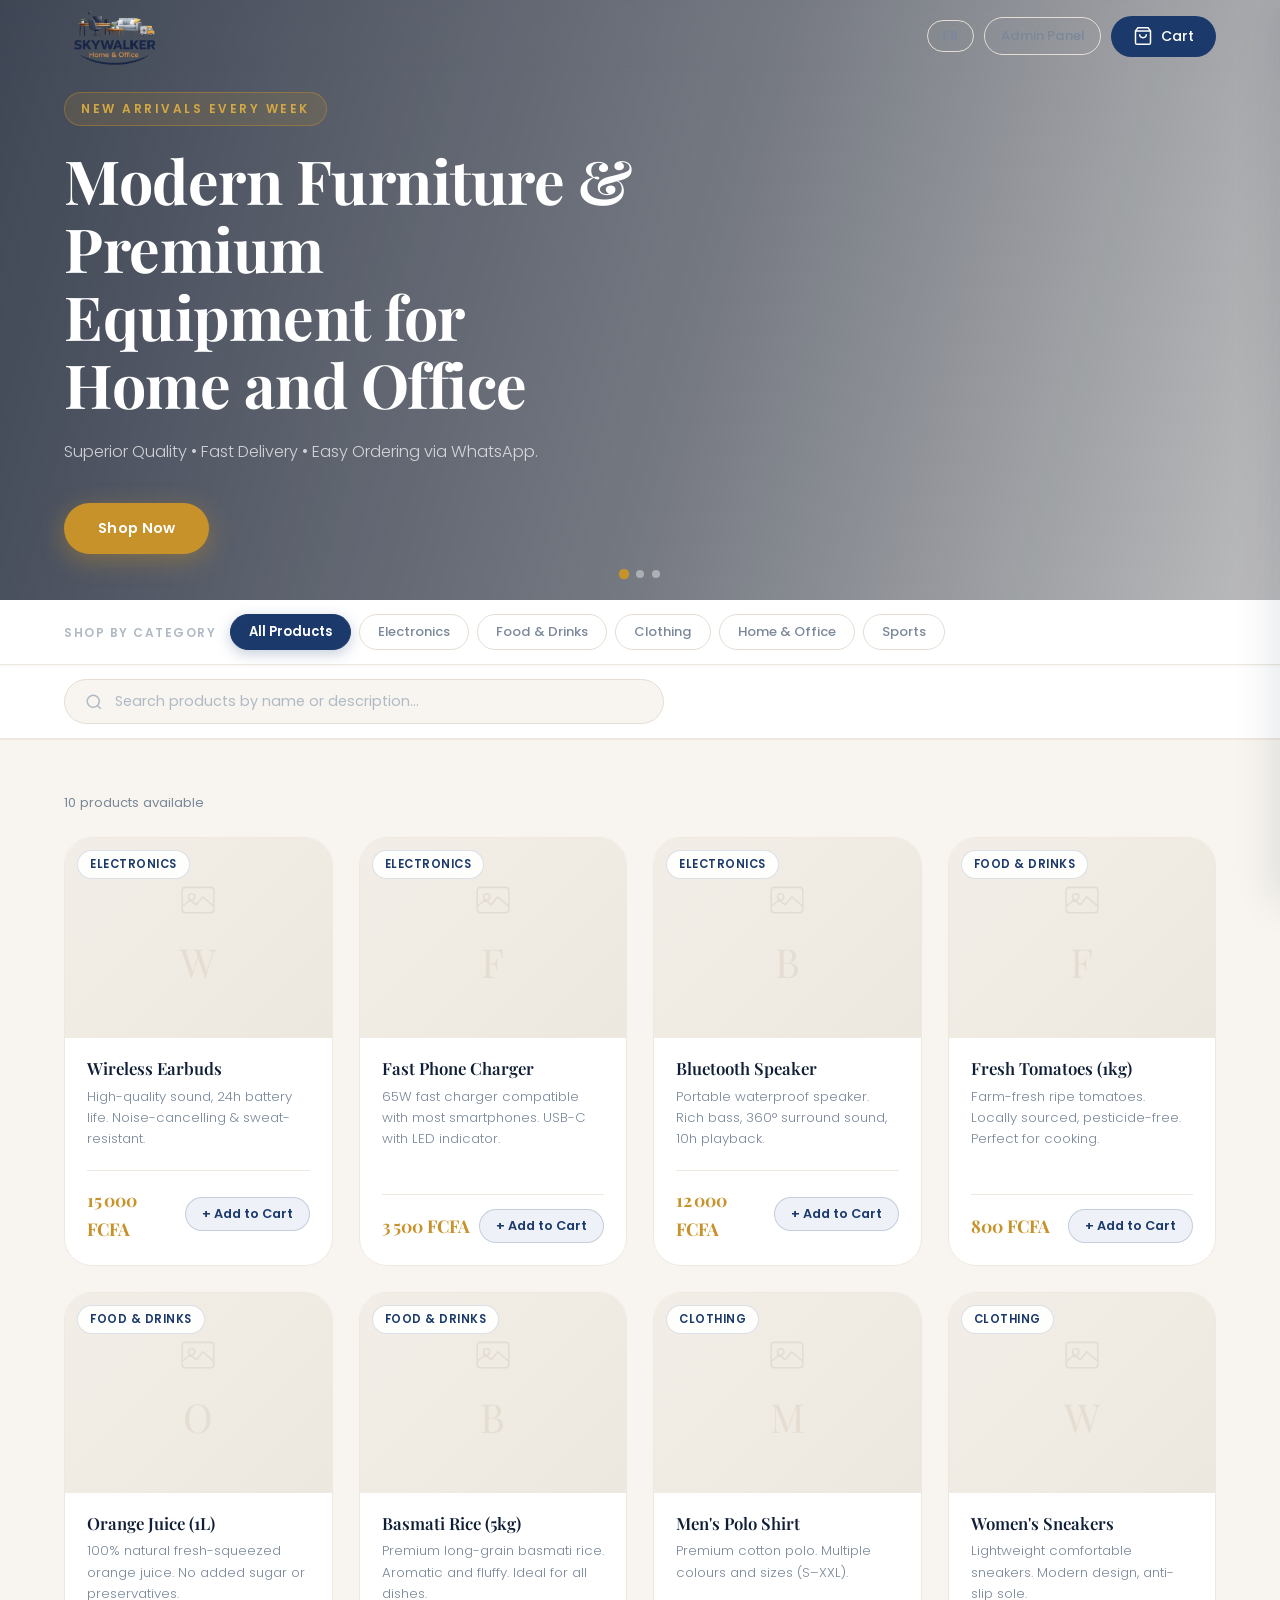
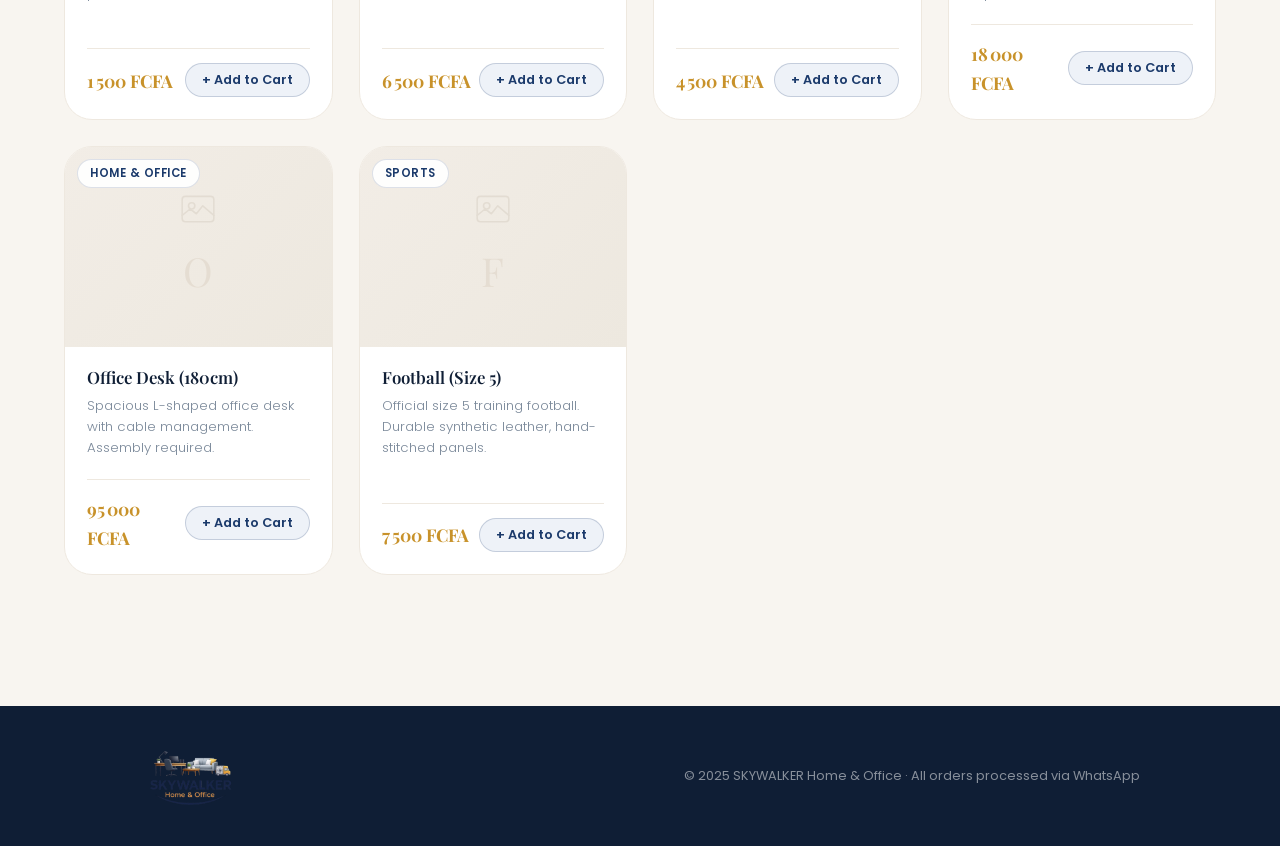
<file: skywalker shop/index.html>
<!DOCTYPE html>
<html lang="en">
<head>
  <meta charset="UTF-8" />
  <meta name="viewport" content="width=device-width, initial-scale=1.0" />
  <title>SKYWALKER Home &amp; Office</title>
  <link rel="preconnect" href="https://fonts.googleapis.com" />
  <link rel="preconnect" href="https://fonts.gstatic.com" crossorigin />
  <link href="https://fonts.googleapis.com/css2?family=Playfair+Display:ital,wght@0,400;0,600;0,700;1,400;1,600&family=Poppins:wght@300;400;500;600&display=swap" rel="stylesheet" />
  <link rel="stylesheet" href="css/style.css" />
</head>
<body>

  <!-- TOAST -->
  <div id="toast" role="status" aria-live="polite"></div>

  <!-- HEADER -->
  <header class="header" role="banner">
    <div class="header-inner">
      <a href="index.html" class="logo-wrap" aria-label="SKYWALKER Home &amp; Office">
        <img src="images/Logo Skywalker sans background .png" alt="SKYWALKER Home &amp; Office" />
      </a>
      <nav class="header-nav" aria-label="Main navigation">
        <button class="lang-btn" id="langToggle" aria-label="Switch language">FR</button>
        <a href="admin.html" class="header-admin-link" data-i18n="adminLink">Admin Panel</a>
        <button class="cart-btn" id="cartToggle" aria-label="Open shopping cart">
          <svg viewBox="0 0 24 24" fill="none" stroke="currentColor" stroke-width="1.8" width="20" height="20" aria-hidden="true">
            <path d="M6 2L3 6v14a2 2 0 002 2h14a2 2 0 002-2V6l-3-4z"/>
            <line x1="3" y1="6" x2="21" y2="6"/>
            <path d="M16 10a4 4 0 01-8 0"/>
          </svg>
          <span data-i18n="cartBtn">Cart</span>
          <span class="cart-badge" id="cartBadge" aria-label="Items in cart">0</span>
        </button>
      </nav>
    </div>
  </header>

  <!-- HERO SLIDESHOW -->
  <section class="hero" aria-label="Welcome banner">
    <div class="hero-slides" id="heroSlides" aria-hidden="true">
      <div class="hero-slide slide-1"></div>
      <div class="hero-slide slide-2"></div>
      <div class="hero-slide slide-3"></div>
    </div>
    <div class="hero-overlay"></div>
    <div class="hero-inner">
      <p class="hero-tag" data-i18n="heroTag">New arrivals every week</p>
      <h1 class="hero-title" data-i18n-html="heroTitle">Discover Products You'll Love</h1>
      <p class="hero-sub" data-i18n="heroSub">Browse our carefully curated collection, select your favourites, and order in minutes directly via WhatsApp.</p>
      <a href="#products" class="hero-cta" data-i18n="heroCta">Shop Now</a>
    </div>
    <div class="hero-dots" aria-hidden="true">
      <span class="dot active" data-slide="0"></span>
      <span class="dot" data-slide="1"></span>
      <span class="dot" data-slide="2"></span>
    </div>
  </section>

  <!-- FILTER BAR -->
  <section class="filter-section" aria-label="Product filters">
    <div class="filter-inner">
      <p class="filter-label" data-i18n="filterLabel">Shop by category</p>
      <div class="filter-bar" id="filterBar" role="group" aria-label="Category filters">
        <!-- Injected by store.js -->
      </div>
    </div>
  </section>

  <!-- SEARCH BAR -->
  <div class="search-section">
    <div class="search-inner">
      <div class="search-wrap">
        <svg viewBox="0 0 24 24" fill="none" stroke="currentColor" stroke-width="2" width="18" height="18" aria-hidden="true">
          <circle cx="11" cy="11" r="8"/><path d="M21 21l-4.35-4.35"/>
        </svg>
        <input type="search" id="productSearch" class="search-input"
               data-i18n="searchPlaceholder" placeholder="Search products…"
               autocomplete="off" />
        <button class="search-clear" id="searchClear" aria-label="Clear search" style="display:none;">✕</button>
      </div>
    </div>
  </div>

  <!-- PRODUCTS MAIN -->
  <main class="products-main" id="products">
    <p class="results-info" id="resultsInfo"></p>
    <div class="product-grid" id="productGrid" role="list"></div>
    <div class="empty-state" id="emptyState" style="display:none;" role="status">
      <svg class="empty-icon" viewBox="0 0 64 64" fill="none" xmlns="http://www.w3.org/2000/svg" aria-hidden="true">
        <circle cx="32" cy="32" r="28" stroke="#D4CCBF" stroke-width="2"/>
        <circle cx="32" cy="30" r="10" stroke="#D4CCBF" stroke-width="2"/>
        <path d="M39 37l7 7" stroke="#D4CCBF" stroke-width="2" stroke-linecap="round"/>
      </svg>
      <h3 data-i18n="noProducts">No products found</h3>
      <p data-i18n="noProductsSub">Try selecting a different category or search term.</p>
    </div>
  </main>

  <!-- FOOTER -->
  <footer class="footer" role="contentinfo">
    <div class="footer-inner">
      <a href="index.html" class="logo-wrap" aria-label="SKYWALKER Home &amp; Office">
        <img src="images/Logo Skywalker sans background .png" alt="SKYWALKER Home &amp; Office" />
      </a>
      <p class="footer-copy" data-i18n="footerText">© 2025 SKYWALKER Home &amp; Office · All orders processed via WhatsApp</p>
    </div>
  </footer>

  <!-- CART OVERLAY -->
  <div class="cart-overlay" id="cartOverlay" aria-hidden="true"></div>

  <!-- CART SIDEBAR -->
  <aside class="cart-sidebar" id="cartSidebar" role="dialog" aria-label="Shopping cart" aria-hidden="true">
    <div class="cart-head">
      <h2 class="cart-title" data-i18n="cartTitle">Your Cart</h2>
      <button class="cart-close-btn" id="cartClose" aria-label="Close cart">
        <svg viewBox="0 0 24 24" stroke="currentColor" stroke-width="2" fill="none" width="20" height="20"><path d="M18 6L6 18M6 6l12 12"/></svg>
      </button>
    </div>
    <div class="cart-body" id="cartBody">
      <div class="cart-empty-state" id="cartEmpty">
        <svg viewBox="0 0 64 64" fill="none" xmlns="http://www.w3.org/2000/svg" width="56" height="56" aria-hidden="true">
          <path d="M8 12h4l6 30h24l6-22H18" stroke="#C9A87C" stroke-width="2" stroke-linecap="round" stroke-linejoin="round"/>
          <circle cx="26" cy="48" r="3" stroke="#C9A87C" stroke-width="2"/>
          <circle cx="38" cy="48" r="3" stroke="#C9A87C" stroke-width="2"/>
        </svg>
        <p data-i18n="cartEmptyTitle">Your cart is empty</p>
        <span data-i18n="cartEmptySub">Add products to get started.</span>
      </div>
      <ul class="cart-list" id="cartList" aria-label="Cart items"></ul>
    </div>
    <div class="cart-foot" id="cartFoot" style="display:none;">
      <div class="cart-total-row">
        <span data-i18n="cartTotal">Order Total</span>
        <strong id="cartTotal">0 FCFA</strong>
      </div>
      <button class="whatsapp-btn" id="whatsappBtn">
        <svg viewBox="0 0 32 32" fill="currentColor" width="22" height="22" aria-hidden="true">
          <path d="M16 2C8.268 2 2 8.268 2 16c0 2.495.666 4.832 1.826 6.848L2 30l7.344-1.808A13.933 13.933 0 0016 30c7.732 0 14-6.268 14-14S23.732 2 16 2zm0 25.5a11.45 11.45 0 01-5.836-1.594l-.418-.248-4.337 1.068 1.09-4.218-.272-.432A11.434 11.434 0 014.5 16C4.5 9.649 9.649 4.5 16 4.5S27.5 9.649 27.5 16 22.351 27.5 16 27.5zm6.29-8.604c-.344-.172-2.037-1.004-2.352-1.118-.316-.114-.546-.172-.776.173-.23.344-.888 1.118-1.088 1.348-.2.23-.4.258-.744.086-.344-.172-1.453-.536-2.768-1.708-1.022-.912-1.712-2.038-1.912-2.382-.2-.344-.022-.53.15-.7.154-.154.344-.4.516-.602.172-.2.23-.344.344-.574.114-.23.058-.43-.028-.602-.086-.172-.776-1.868-1.06-2.556-.28-.67-.564-.578-.776-.59-.2-.01-.43-.012-.66-.012s-.602.086-.918.43c-.316.344-1.204 1.176-1.204 2.868s1.232 3.326 1.404 3.556c.172.23 2.424 3.702 5.872 5.19.82.354 1.46.566 1.96.724.824.262 1.574.226 2.166.138.66-.098 2.036-.832 2.322-1.634.286-.8.286-1.488.2-1.634-.086-.144-.316-.23-.66-.402z"/>
        </svg>
        <span data-i18n="checkoutBtn">Order via WhatsApp</span>
      </button>
    </div>
  </aside>

  <script src="js/i18n.js"></script>
  <script src="js/data.js"></script>
  <script src="js/store.js"></script>
</body>
</html>
</file>
<file: skywalker shop/css/style.css>
/* =========================================================
   style.css – SKYWALKER Home & Office  |  Store Front
   ========================================================= */
:root {
  --bg:#F8F5F0; --surface:#FFFFFF; --surface-2:#F2EDE6;
  --border:#E5DDD2; --border-soft:#EEE8DF;
  --accent:#1B3A6B; --accent-gold:#C8922A; --accent-lt:#D4A843;
  --accent-bg:#EEF2F8; --dark:#0F1E35; --text:#1E2A3A;
  --muted:#7A8899; --muted-lt:#B0BAC4;
  --green:#22A55A; --green-bg:#EBF7F1;
  --font-head:'Playfair Display',Georgia,serif;
  --font-body:'Poppins',system-ui,sans-serif;
  --pad-x:clamp(20px,5vw,64px);
  --r-sm:8px; --r-md:14px; --r-lg:20px; --r-xl:28px; --r-pill:999px;
  --shadow-xs:0 1px 3px rgba(15,30,53,.05);
  --shadow-sm:0 2px 10px rgba(15,30,53,.07);
  --shadow-md:0 8px 30px rgba(15,30,53,.10);
  --shadow-lg:0 20px 60px rgba(15,30,53,.14);
  --shadow-card:0 4px 24px rgba(27,58,107,.08);
  --ease:.22s cubic-bezier(.4,0,.2,1);
}
*,*::before,*::after{box-sizing:border-box;margin:0;padding:0}
html{scroll-behavior:smooth}
body{background:var(--bg);color:var(--text);font-family:var(--font-body);font-size:15px;font-weight:400;line-height:1.65;min-height:100vh;overflow-x:hidden}
img{display:block;max-width:100%}
a{color:inherit;text-decoration:none}
button{cursor:pointer;font-family:var(--font-body);border:none;background:none}
input,select,textarea{font-family:var(--font-body)}
::-webkit-scrollbar{width:6px}
::-webkit-scrollbar-track{background:var(--bg)}
::-webkit-scrollbar-thumb{background:var(--border);border-radius:3px}

/* TOAST */
#toast{position:fixed;bottom:32px;left:50%;transform:translateX(-50%) translateY(70px);background:var(--dark);color:#fff;font-size:.85rem;font-weight:500;padding:12px 28px;border-radius:var(--r-pill);z-index:9999;opacity:0;pointer-events:none;white-space:nowrap;box-shadow:var(--shadow-lg);transition:transform .38s cubic-bezier(.34,1.56,.64,1),opacity .28s}
#toast.show{transform:translateX(-50%) translateY(0);opacity:1}

/* HEADER */
.header{ position:absolute;
  top:0;
  left:0;
  width:100%;
  z-index:200;
  background:transparent;
  backdrop-filter:blur(10px);
  border-bottom:none;}
.header-inner{max-width:1320px;margin:0 auto;padding:0 var(--pad-x);height:72px;display:flex;align-items:center;justify-content:space-between;gap:16px}
.logo-wrap{display:flex;align-items:center;height: 100px;width:100px;flex-shrink:0}
.logo-img{height: 20px;width:20px;object-fit:contain;display:block}
.header-nav{display:flex;align-items:center;gap:10px;flex-wrap:wrap}
.lang-btn{border:1.5px solid var(--border);color:var(--muted);border-radius:var(--r-pill);padding:6px 14px;font-size:.78rem;font-weight:600;letter-spacing:1px;transition:var(--ease)}
.lang-btn:hover{border-color:var(--accent);color:var(--accent);background:var(--accent-bg)}
.header-admin-link{font-size:.82rem;font-weight:500;color:var(--muted);padding:7px 16px;border:1.5px solid var(--border);border-radius:var(--r-pill);transition:var(--ease)}
.header-admin-link:hover{color:var(--accent);border-color:var(--accent);background:var(--accent-bg)}
.cart-btn{display:flex;align-items:center;gap:8px;background:var(--accent);color:#fff;border-radius:var(--r-pill);padding:10px 22px;font-size:.88rem;font-weight:500;transition:var(--ease)}
.cart-btn:hover{background:var(--dark);transform:translateY(-1px);box-shadow:0 6px 20px rgba(27,58,107,.3)}
.cart-badge{background:var(--accent-gold);color:#fff;border-radius:50%;min-width:22px;height:22px;font-size:.72rem;font-weight:700;display:flex;align-items:center;justify-content:center;padding:0 4px;transition:transform .35s cubic-bezier(.34,1.56,.64,1)}
.cart-badge.pop{transform:scale(1.55)}

.header.scrolled{
  position:fixed;
  top:0;
  left:0;
  width:100%;
  background:rgba(255,255,255,0);
  backdrop-filter:blur(12px);
  border-bottom:1px solid var(--border-soft);
  box-shadow:0 4px 20px rgba(0,0,0,0.05);
}

/* HERO SLIDESHOW */
.hero{
  position:relative;
  overflow:hidden;
  min-height:clamp(380px,55vw,580px);
  display:flex;
  align-items:center;
  padding-top:72px;position:relative;overflow:hidden;min-height:clamp(380px,55vw,580px);display:flex;align-items:center}
.hero-slides{position:absolute;inset:0;z-index:0}
.hero-slide{position:absolute;inset:0;background-size:cover;background-position:center;opacity:0;transition:opacity 1.4s ease}
.hero-slide.active{opacity:1}
.slide-1{background-image:url('https://images.unsplash.com/photo-1618221195710-dd6b41faaea6?w=1600&q=80&auto=format&fit=crop')}
.slide-2{background-image:url('https://images.unsplash.com/photo-1555041469-a586c61ea9bc?w=1600&q=80&auto=format&fit=crop')}
.slide-3{background-image:url('https://images.unsplash.com/photo-1497366216548-37526070297c?w=1600&q=80&auto=format&fit=crop')}
.hero-overlay{position:absolute;inset:0;z-index:1;background:linear-gradient(105deg,rgba(10,20,40,.78) 0%,rgba(10,20,40,.55) 55%,rgba(10,20,40,.25) 100%)}
.hero-inner{position:relative;z-index:2;padding:clamp(20px,2vw,20px) var(--pad-x);max-width:700px}
.hero-tag{display:inline-block;font-size:.75rem;font-weight:600;letter-spacing:2.5px;text-transform:uppercase;color:var(--accent-lt);margin-bottom:20px;padding:6px 16px;background:rgba(200,146,42,.15);border-radius:var(--r-pill);border:1px solid rgba(200,146,42,.4)}
.hero-title{font-family:var(--font-head);font-size:clamp(2rem,5.5vw,3.8rem);font-weight:700;line-height:1.12;letter-spacing:-.5px;color:#fff;margin-bottom:20px}
.hero-sub{font-size:clamp(.88rem,1.8vw,1.02rem);color:rgba(255,255,255,.72);max-width:480px;line-height:1.75;margin-bottom:36px;font-weight:300}
.hero-cta{display:inline-flex;align-items:center;gap:10px;background:var(--accent-gold);color:#fff;border-radius:var(--r-pill);margin-bottom:26px;padding:14px 34px;font-size:.9rem;font-weight:600;letter-spacing:.3px;transition:var(--ease);box-shadow:0 6px 24px rgba(200,146,42,.4)}
.hero-cta:hover{background:#fff;color:var(--accent);transform:translateY(-2px)}
.hero-dots{position:absolute;bottom:22px;left:50%;transform:translateX(-50%);z-index:3;display:flex;gap:8px}
.dot{width:8px;height:8px;border-radius:50%;background:rgba(255,255,255,.4);cursor:pointer;border:none;transition:background .3s,transform .3s;display:block}
.dot.active{background:var(--accent-gold);transform:scale(1.3)}

/* FILTER SECTION */
.filter-section{background:var(--surface);border-bottom:1px solid var(--border-soft);position:sticky;top:72px;z-index:100;box-shadow:var(--shadow-xs)}
.filter-inner{max-width:1320px;margin:0 auto;padding:14px var(--pad-x);display:flex;align-items:center;gap:14px;flex-wrap:wrap}
.filter-label{font-size:.75rem;font-weight:600;letter-spacing:1.5px;text-transform:uppercase;color:var(--muted-lt);white-space:nowrap}
.filter-bar{display:flex;gap:8px;flex-wrap:wrap}
.filter-btn{background:transparent;border:1.5px solid var(--border);color:var(--muted);border-radius:var(--r-pill);padding:7px 18px;font-family:var(--font-body);font-size:.82rem;font-weight:500;transition:var(--ease);white-space:nowrap}
.filter-btn:hover{border-color:var(--accent);color:var(--accent);background:var(--accent-bg)}
.filter-btn.active{background:var(--accent);border-color:var(--accent);color:#fff;font-weight:600;box-shadow:0 4px 14px rgba(27,58,107,.25)}

/* SEARCH BAR */
.search-section{background:var(--surface);border-bottom:2px solid var(--border-soft);padding:14px var(--pad-x)}
.search-inner{max-width:1320px;margin:0 auto}
.search-wrap{display:flex;align-items:center;gap:12px;background:var(--bg);border:1.5px solid var(--border);border-radius:var(--r-pill);padding:11px 20px;max-width:600px;transition:border-color var(--ease),box-shadow var(--ease)}
.search-wrap:focus-within{border-color:var(--accent);box-shadow:0 0 0 3px rgba(27,58,107,.1);background:#fff}
.search-wrap svg{flex-shrink:0;color:var(--muted-lt)}
.search-input{flex:1;border:none;background:transparent;font-family:var(--font-body);font-size:.9rem;color:var(--text);outline:none}
.search-input::placeholder{color:var(--muted-lt)}
.search-clear{background:var(--border);color:var(--muted);border-radius:50%;width:22px;height:22px;font-size:.75rem;display:flex;align-items:center;justify-content:center;transition:var(--ease);flex-shrink:0}
.search-clear:hover{background:var(--accent);color:#fff}

/* PRODUCTS MAIN */
.products-main{max-width:1320px;margin:0 auto;padding:clamp(28px,4vw,56px) var(--pad-x)}
.results-info{font-size:.82rem;color:var(--muted);margin-bottom:24px;font-weight:400}
.product-grid{display:grid;grid-template-columns:repeat(auto-fill,minmax(260px,1fr));gap:26px}

/* PRODUCT CARD */
.product-card{background:var(--surface);border:1px solid var(--border-soft);border-radius:var(--r-xl);overflow:hidden;display:flex;flex-direction:column;transition:transform var(--ease),box-shadow var(--ease),border-color var(--ease);animation:riseIn .45s cubic-bezier(.4,0,.2,1) both}
.product-card:hover{transform:translateY(-6px);box-shadow:var(--shadow-card);border-color:rgba(27,58,107,.2)}
@keyframes riseIn{from{opacity:0;transform:translateY(20px)}to{opacity:1;transform:translateY(0)}}
.card-img-wrap{position:relative;width:100%;aspect-ratio:4/3;overflow:hidden;background:var(--surface-2);flex-shrink:0}
.card-img{width:100%;height:100%;object-fit:cover;transition:transform .45s ease}
.product-card:hover .card-img{transform:scale(1.05)}
.card-img-placeholder{position:absolute;inset:0;display:flex;flex-direction:column;align-items:center;justify-content:center;gap:10px;color:var(--muted-lt);background:linear-gradient(135deg,var(--surface-2) 0%,#EDE8DF 100%)}
.card-img-placeholder svg{opacity:.45}
.card-img-placeholder span{font-family:var(--font-head);font-size:2.5rem;color:var(--border)}
.card-cat-badge{position:absolute;top:12px;left:12px;background:rgba(255,255,255,.92);backdrop-filter:blur(8px);border-radius:var(--r-pill);padding:4px 12px;font-size:.72rem;font-weight:600;color:var(--accent);letter-spacing:.5px;text-transform:uppercase;border:1px solid rgba(27,58,107,.15)}
.card-body{padding:20px 22px 22px;display:flex;flex-direction:column;flex:1;gap:6px}
.card-name{font-family:var(--font-head);font-size:1.05rem;font-weight:600;color:var(--dark);line-height:1.3}
.card-desc{font-size:.83rem;color:var(--muted);line-height:1.6;flex:1;font-weight:300}
.card-footer{display:flex;align-items:center;justify-content:space-between;margin-top:14px;padding-top:14px;border-top:1px solid var(--border-soft);gap:8px}
.card-price{font-family:var(--font-head);font-size:1.1rem;font-weight:700;color:var(--accent-gold)}
.add-btn{display:flex;align-items:center;gap:6px;background:var(--accent-bg);color:var(--accent);border:1.5px solid rgba(27,58,107,.2);border-radius:var(--r-pill);padding:7px 16px;font-family:var(--font-body);font-size:.8rem;font-weight:600;transition:var(--ease);white-space:nowrap}
.add-btn:hover{background:var(--accent);color:#fff;border-color:var(--accent);box-shadow:0 4px 14px rgba(27,58,107,.25)}
.add-btn.in-cart{background:var(--green-bg);color:var(--green);border-color:rgba(34,165,90,.25)}

/* EMPTY STATE */
.empty-state{text-align:center;padding:80px 20px;display:flex;flex-direction:column;align-items:center;gap:16px}
.empty-icon{opacity:.5}
.empty-state h3{font-family:var(--font-head);font-size:1.4rem;color:var(--dark)}
.empty-state p{font-size:.9rem;color:var(--muted);font-weight:300}

/* FOOTER */
.footer{background:var(--dark);color:rgba(255,255,255,.5);font-size:.83rem;margin-top:80px;padding:20px var(--pad-x)}
.footer-inner{max-width:1000px;margin:0 auto;display:flex;align-items:center;justify-content:space-between;gap:16px;flex-wrap:wrap}
.footer-logo-img{height:48px;width:auto;object-fit:contain;filter:brightness(0) invert(1);opacity:.85}
.footer-copy{font-size:.8rem}

/* CART OVERLAY */
.cart-overlay{position:fixed;inset:0;background:rgba(15,30,53,.45);backdrop-filter:blur(4px);z-index:300;opacity:0;pointer-events:none;transition:opacity .3s}
.cart-overlay.open{opacity:1;pointer-events:all}

/* CART SIDEBAR */
.cart-sidebar{position:fixed;inset:0 0 0 auto;width:min(440px,100vw);background:var(--surface);z-index:400;display:flex;flex-direction:column;transform:translateX(100%);transition:transform .4s cubic-bezier(.4,0,.2,1);box-shadow:-4px 0 40px rgba(15,30,53,.12)}
.cart-sidebar.open{transform:translateX(0)}
.cart-head{display:flex;align-items:center;justify-content:space-between;padding:22px 26px;border-bottom:1px solid var(--border-soft)}
.cart-title{font-family:var(--font-head);font-size:1.25rem;font-weight:700;color:var(--dark)}
.cart-close-btn{width:36px;height:36px;border-radius:50%;background:var(--surface-2);display:flex;align-items:center;justify-content:center;color:var(--muted);transition:var(--ease)}
.cart-close-btn:hover{background:var(--accent);color:#fff}
.cart-body{flex:1;overflow-y:auto;padding:18px 26px}
.cart-empty-state{display:flex;flex-direction:column;align-items:center;justify-content:center;gap:14px;padding:60px 20px;text-align:center;color:var(--muted);height:100%}
.cart-empty-state p{font-family:var(--font-head);font-size:1.1rem;color:var(--text);font-weight:600}
.cart-empty-state span{font-size:.85rem;font-weight:300}
.cart-list{list-style:none;display:flex;flex-direction:column;gap:12px}
.cart-item{display:flex;align-items:center;gap:12px;padding:12px;background:var(--bg);border:1px solid var(--border-soft);border-radius:var(--r-lg);animation:riseIn .25s ease}
.cart-thumb{width:56px;height:56px;border-radius:var(--r-sm);overflow:hidden;background:var(--surface-2);flex-shrink:0;display:flex;align-items:center;justify-content:center}
.cart-thumb img{width:100%;height:100%;object-fit:cover}
.cart-thumb-ph{font-family:var(--font-head);font-size:1.4rem;color:var(--border);font-style:italic}
.cart-info{flex:1;min-width:0}
.cart-item-name{font-size:.88rem;font-weight:600;color:var(--dark);white-space:nowrap;overflow:hidden;text-overflow:ellipsis;margin-bottom:3px}
.cart-item-sub{font-size:.78rem;color:var(--accent-gold);font-weight:600}
.cart-controls{display:flex;align-items:center;gap:6px;flex-shrink:0}
.qty-btn{width:28px;height:28px;border-radius:50%;border:1.5px solid var(--border);background:var(--surface);color:var(--text);font-size:.95rem;font-weight:700;display:flex;align-items:center;justify-content:center;transition:var(--ease)}
.qty-btn:hover{background:var(--accent);border-color:var(--accent);color:#fff}
.qty-val{font-weight:700;font-size:.9rem;min-width:22px;text-align:center}
.remove-btn{width:28px;height:28px;border-radius:50%;border:1.5px solid var(--border-soft);color:var(--muted-lt);display:flex;align-items:center;justify-content:center;transition:var(--ease)}
.remove-btn:hover{border-color:#e57373;color:#c62828;background:#fff5f5}
.cart-foot{padding:20px 26px;border-top:1px solid var(--border-soft);background:var(--surface);display:flex;flex-direction:column;gap:14px}
.cart-total-row{display:flex;justify-content:space-between;align-items:baseline}
.cart-total-row span{font-size:.78rem;font-weight:600;letter-spacing:1.5px;text-transform:uppercase;color:var(--muted)}
.cart-total-row strong{font-family:var(--font-head);font-size:1.5rem;font-weight:700;color:var(--dark)}
.whatsapp-btn{display:flex;align-items:center;justify-content:center;gap:10px;background:#22c55e;color:#fff;border-radius:var(--r-lg);padding:16px;font-family:var(--font-body);font-size:.95rem;font-weight:600;transition:var(--ease);box-shadow:0 6px 20px rgba(34,197,94,.3)}
.whatsapp-btn:hover{background:#16a34a;transform:translateY(-2px)}

/* RESPONSIVE */
@media(max-width:900px){.hero{min-height:320px}.product-grid{gap:18px}}
@media(max-width:680px){.product-grid{grid-template-columns:repeat(2,1fr);gap:14px}.card-body{padding:12px 14px 14px}.cart-btn span:not(.cart-badge){display:none}.cart-btn{padding:10px 14px}.header-admin-link{display:none}.logo-img{height:44px}}
@media(max-width:420px){.product-grid{grid-template-columns:1fr}}
</file>
